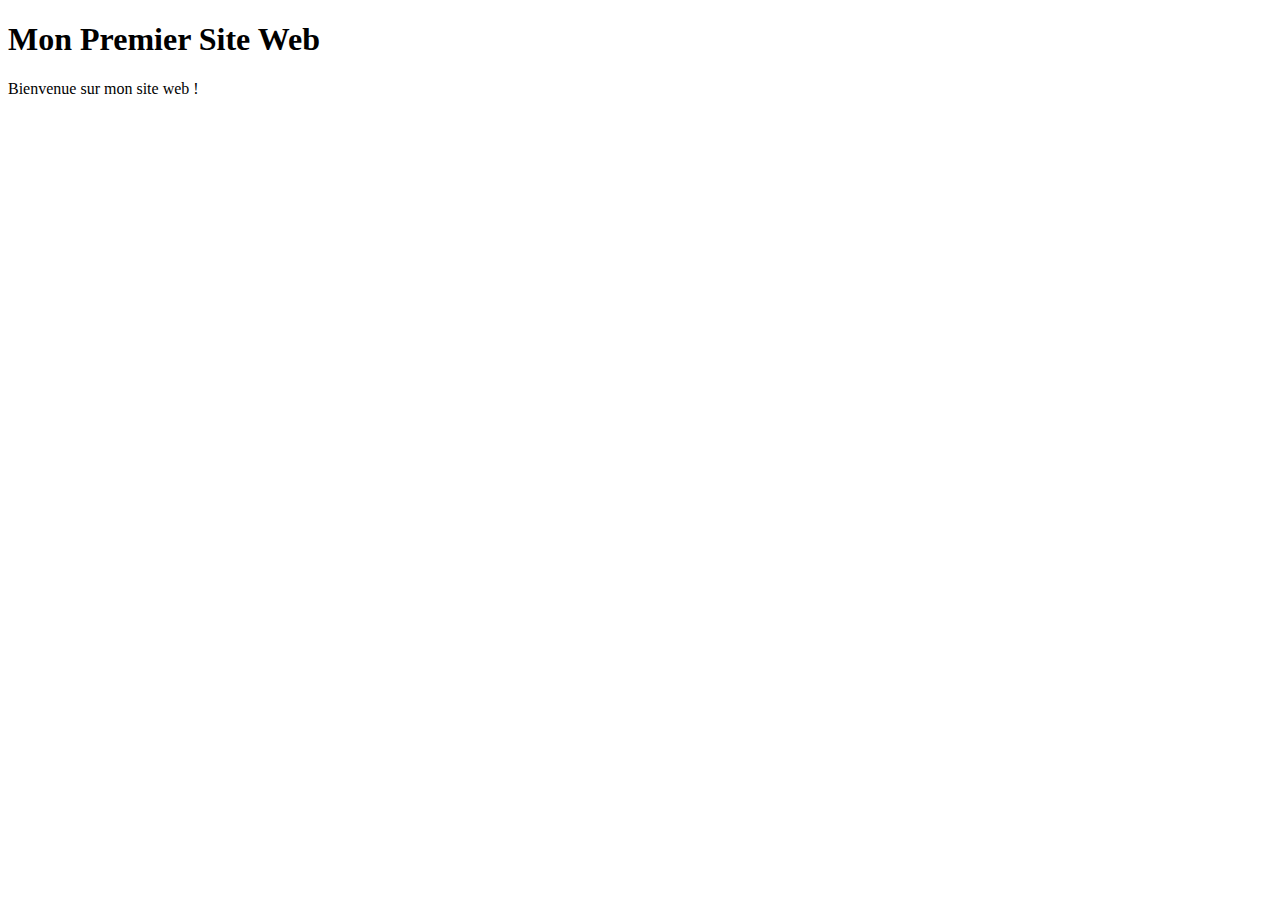
<file: Exercice1/index.html>
<!DOCTYPE html>
<html lang="fr">
  <head>
    <meta charset="UTF-8" />
    <meta name="viewport" content="width=device-width, initial-scale=1.0" />
    <title>Mon Premier Site Web</title>
    <!--Ajouter-->
    <h1>Mon Premier Site Web</h1>
    <p>Bienvenue sur mon site web !</p>
  </head>
  <body></body>
</html>
</file>
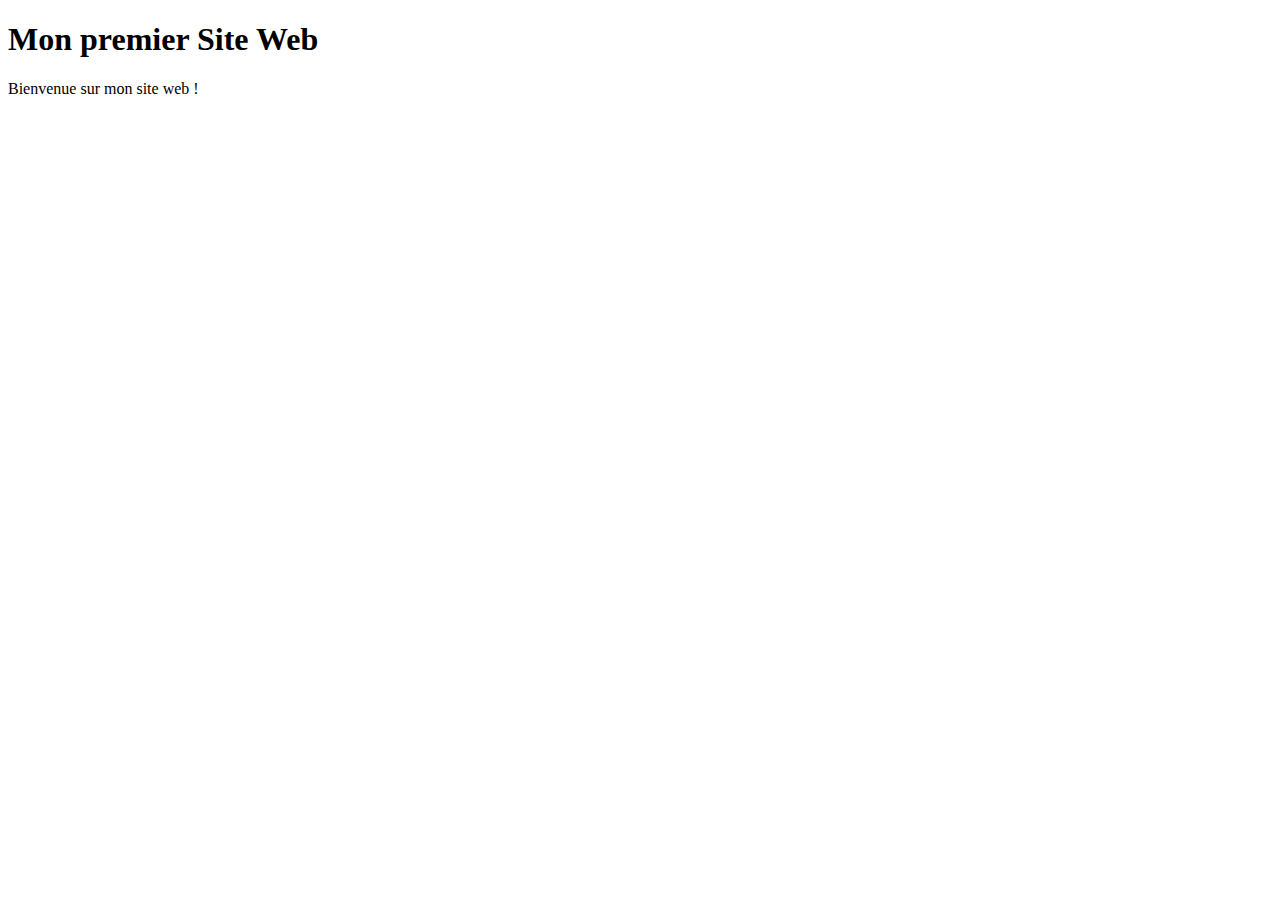
<file: Exercice10/index.html>
<!DOCTYPE html>
<html lang="fr">
  <head>
    <meta charset="UTF-8" />
    <title>Exercice 10</title>
  </head>
  <body>
    <h1>Mon premier Site Web</h1>
    <p>Bienvenue sur mon site web !</p>
    <!-- <script type="module"> import printNumbers from './printNumbers.js'; console.log(printNumbers(5)); // Affiche "1 2 3 4 5" </script>   -->
    <script type="index.js"></script>
  </body>
</html>
</file>
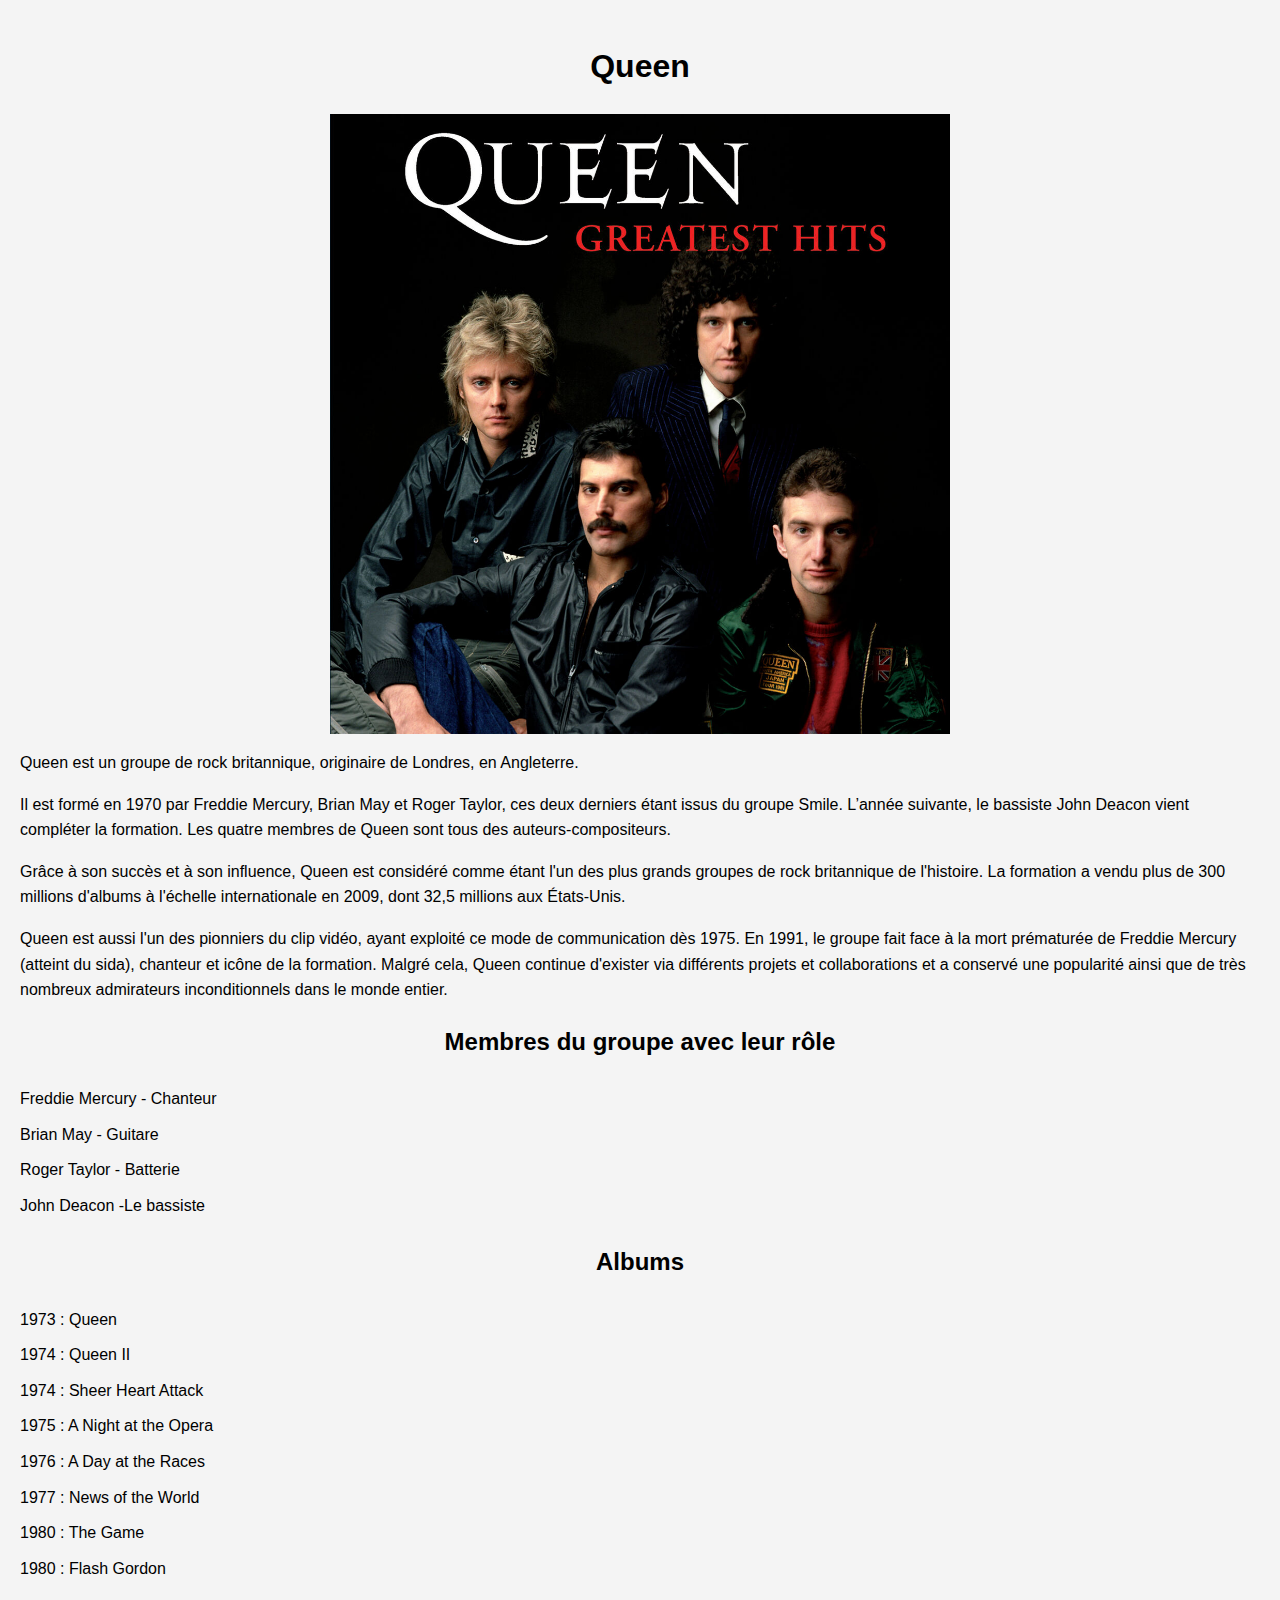
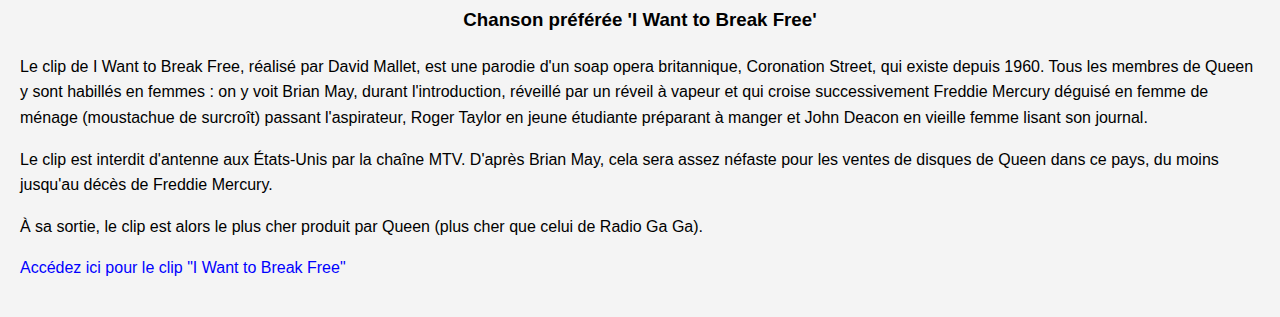
<file: Exercice2/index.html>
<!DOCTYPE html>
<html lang="fr">
  <head>
    <meta charset="UTF-8" />
    <meta name="viewport" content="width=device-width, initial-scale=1.0" />
    <link href="style.css" rel="stylesheet" />
    <title>Queen</title>
  </head>
  <body>
    <h1>Queen</h1>
    <img src="Queen.jpg" alt="Image du Groupe de Musique Queen" />
    <p>
      Queen est un groupe de rock britannique, originaire de Londres, en
      Angleterre.
    </p>
    <p>
      Il est formé en 1970 par Freddie Mercury, Brian May et Roger Taylor, ces
      deux derniers étant issus du groupe Smile. L’année suivante, le bassiste
      John Deacon vient compléter la formation. Les quatre membres de Queen sont
      tous des auteurs-compositeurs.
    </p>

    <p>
      Grâce à son succès et à son influence, Queen est considéré comme étant
      l'un des plus grands groupes de rock britannique de l'histoire. La
      formation a vendu plus de 300 millions d'albums à l'échelle internationale
      en 2009, dont 32,5 millions aux États-Unis.
    </p>

    <p>
      Queen est aussi l'un des pionniers du clip vidéo, ayant exploité ce mode
      de communication dès 1975. En 1991, le groupe fait face à la mort
      prématurée de Freddie Mercury (atteint du sida), chanteur et icône de la
      formation. Malgré cela, Queen continue d'exister via différents projets et
      collaborations et a conservé une popularité ainsi que de très nombreux
      admirateurs inconditionnels dans le monde entier.
    </p>
    <h2>Membres du groupe avec leur rôle</h2>

    <ul>
      <li>Freddie Mercury - Chanteur</li>
      <li>Brian May - Guitare</li>
      <li>Roger Taylor - Batterie</li>
      <li>John Deacon -Le bassiste</li>
    </ul>
    <h2>Albums</h2>
    <ul>
      <li>1973 : Queen</li>
      <li>1974 : Queen II</li>
      <li>1974 : Sheer Heart Attack</li>
      <li>1975 : A Night at the Opera</li>
      <li>1976 : A Day at the Races</li>
      <li>1977 : News of the World</li>
      <li>1980 : The Game</li>
      <li>1980 : Flash Gordon</li>
    </ul>

    <h3>Chanson préférée 'I Want to Break Free'</h3>
    <p>
      Le clip de I Want to Break Free, réalisé par David Mallet, est une parodie
      d'un soap opera britannique, Coronation Street, qui existe depuis 1960.
      Tous les membres de Queen y sont habillés en femmes : on y voit Brian May,
      durant l'introduction, réveillé par un réveil à vapeur et qui croise
      successivement Freddie Mercury déguisé en femme de ménage (moustachue de
      surcroît) passant l'aspirateur, Roger Taylor en jeune étudiante préparant
      à manger et John Deacon en vieille femme lisant son journal.
    </p>
    <p>
      Le clip est interdit d'antenne aux États-Unis par la chaîne MTV. D'après
      Brian May, cela sera assez néfaste pour les ventes de disques de Queen
      dans ce pays, du moins jusqu'au décès de Freddie Mercury.
    </p>
    <p>
      À sa sortie, le clip est alors le plus cher produit par Queen (plus cher
      que celui de Radio Ga Ga).
    </p>
    <p>
      <a href="https://www.youtube.com/watch?v=NkAm0u3lqH8 "
        >Accédez ici pour le clip "I Want to Break Free"</a
      >
    </p>
  </body>
</html>
</file>
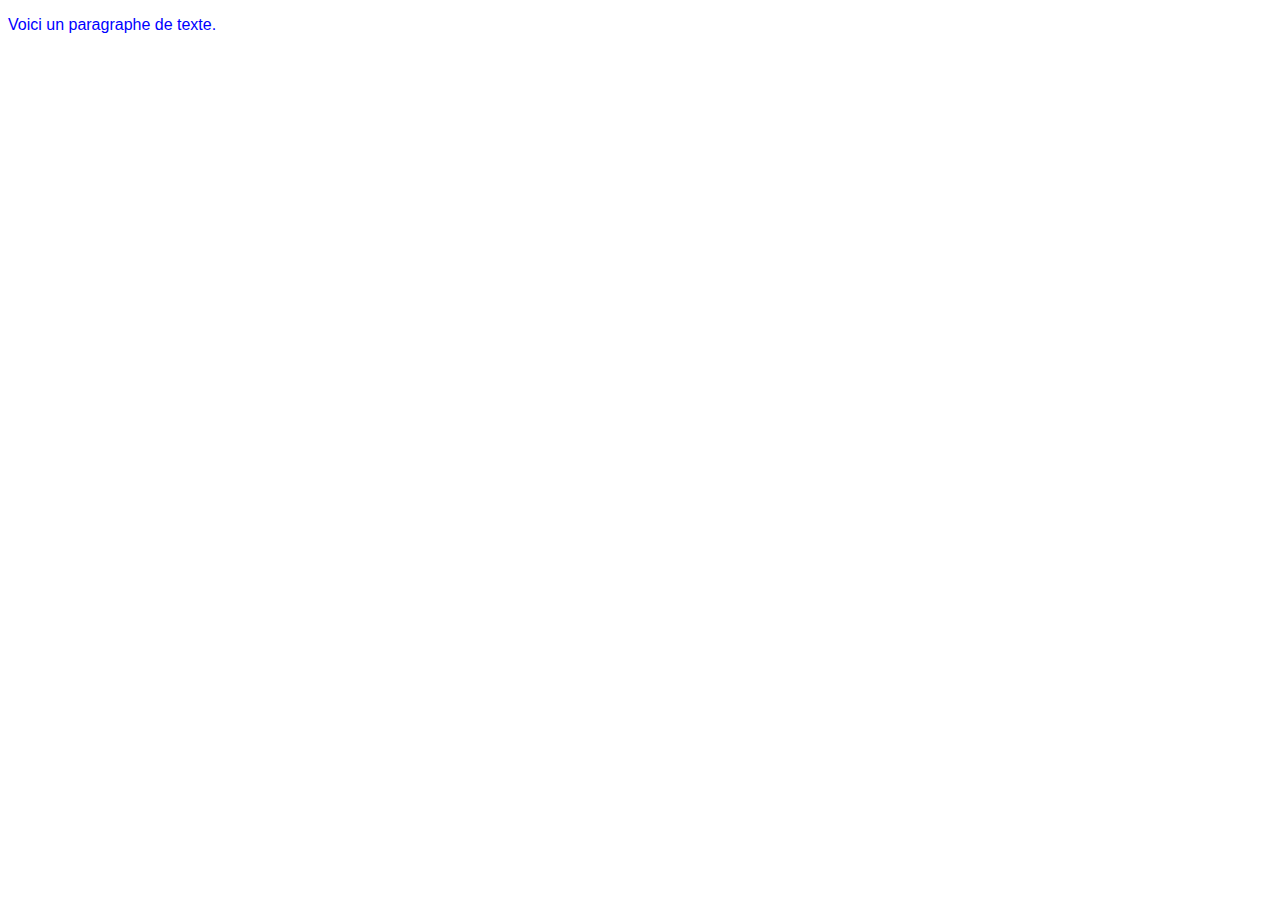
<file: Exercice3/index.html>
<!DOCTYPE html>
<html lang="fr">
  <head>
    <meta charset="UTF-8" />
    <meta name="viewport" content="width=device-width, initial-scale=1.0" />

    <title>Exercice CSS</title>
    <link rel="stylesheet" href="./style.css" />
    <!-- Lien vers le fichier CSS -->
  </head>
  <body>
    <p>Voici un paragraphe de texte.</p>
  </body>
</html>
</file>
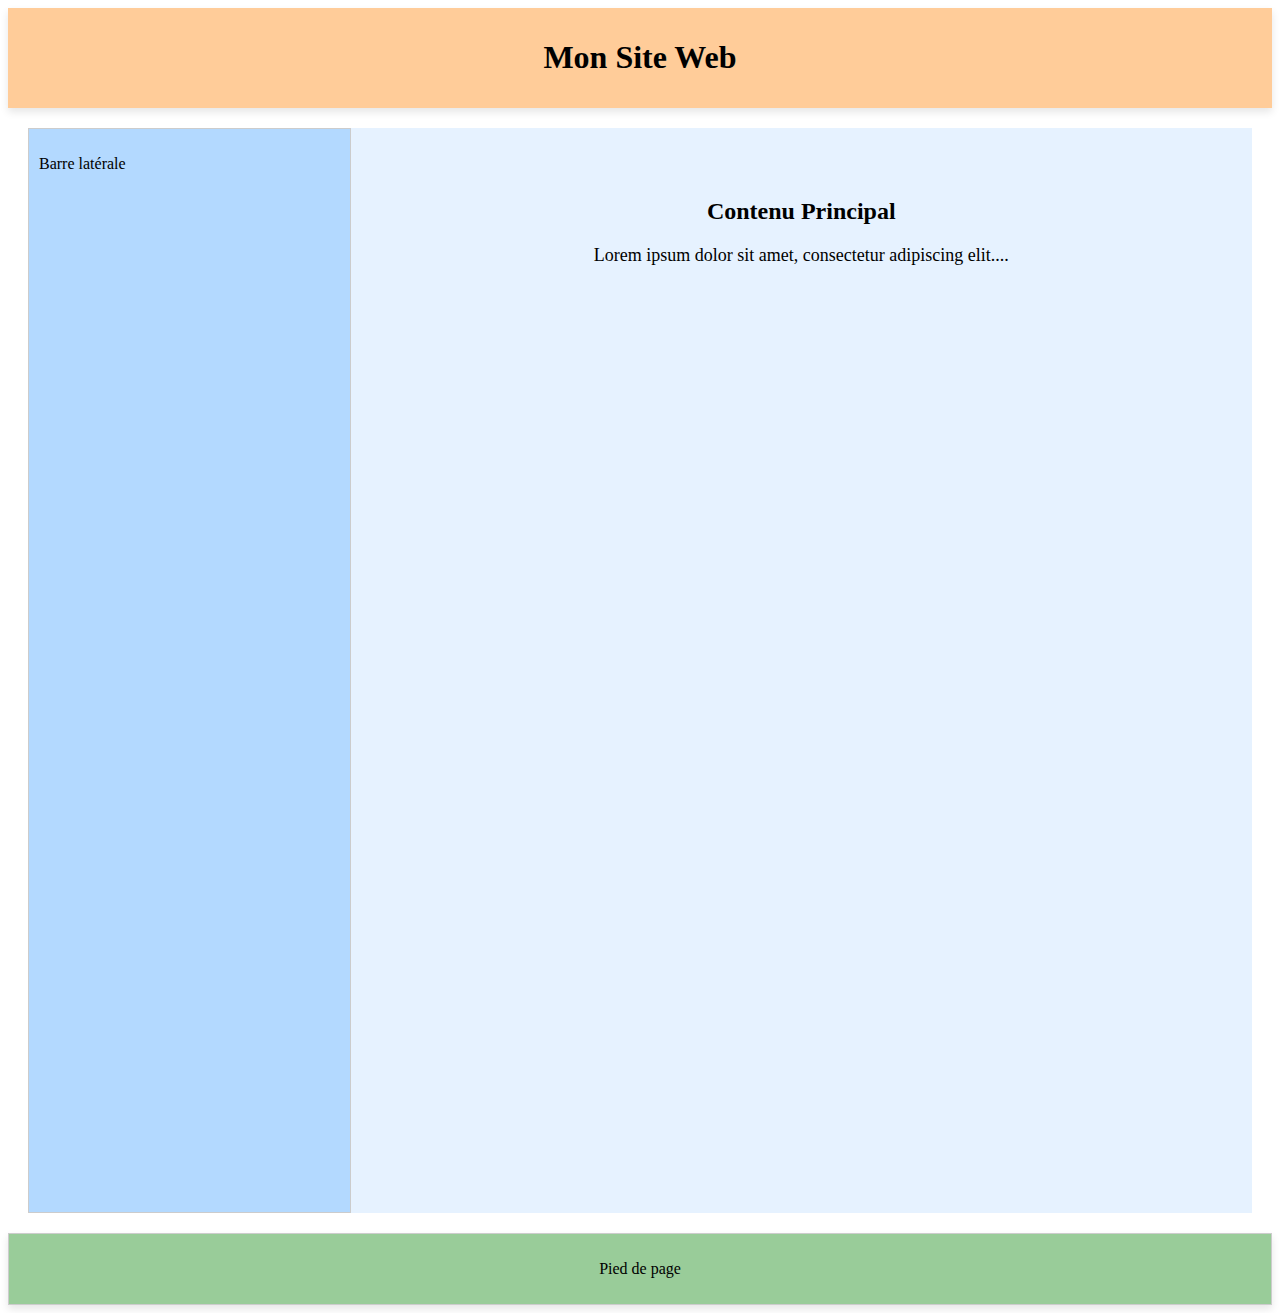
<file: Exercice4/index.html>
<!DOCTYPE html>
<html>
  <html lang="fr">
    <head>
      <meta charset="UTF-8" />
      <meta name="viewport" content="width=device-width, initial-scale=1.0" />
      <title>Exercice CSS Complexe</title>
      <link href="./style.css" rel="stylesheet" type="text/css" />
    </head>

    <body>
      <header>
        <h1>Mon Site Web</h1>
      </header>
      <main>
        <aside>
          <p>Barre latérale</p>
        </aside>
        <section>
          <h2>Contenu Principal</h2>
          <p>Lorem ipsum dolor sit amet, consectetur adipiscing elit....</p>
        </section>
      </main>
      <footer>
        <p>Pied de page</p>
      </footer>
    </body>
  </html>
</html>
</file>
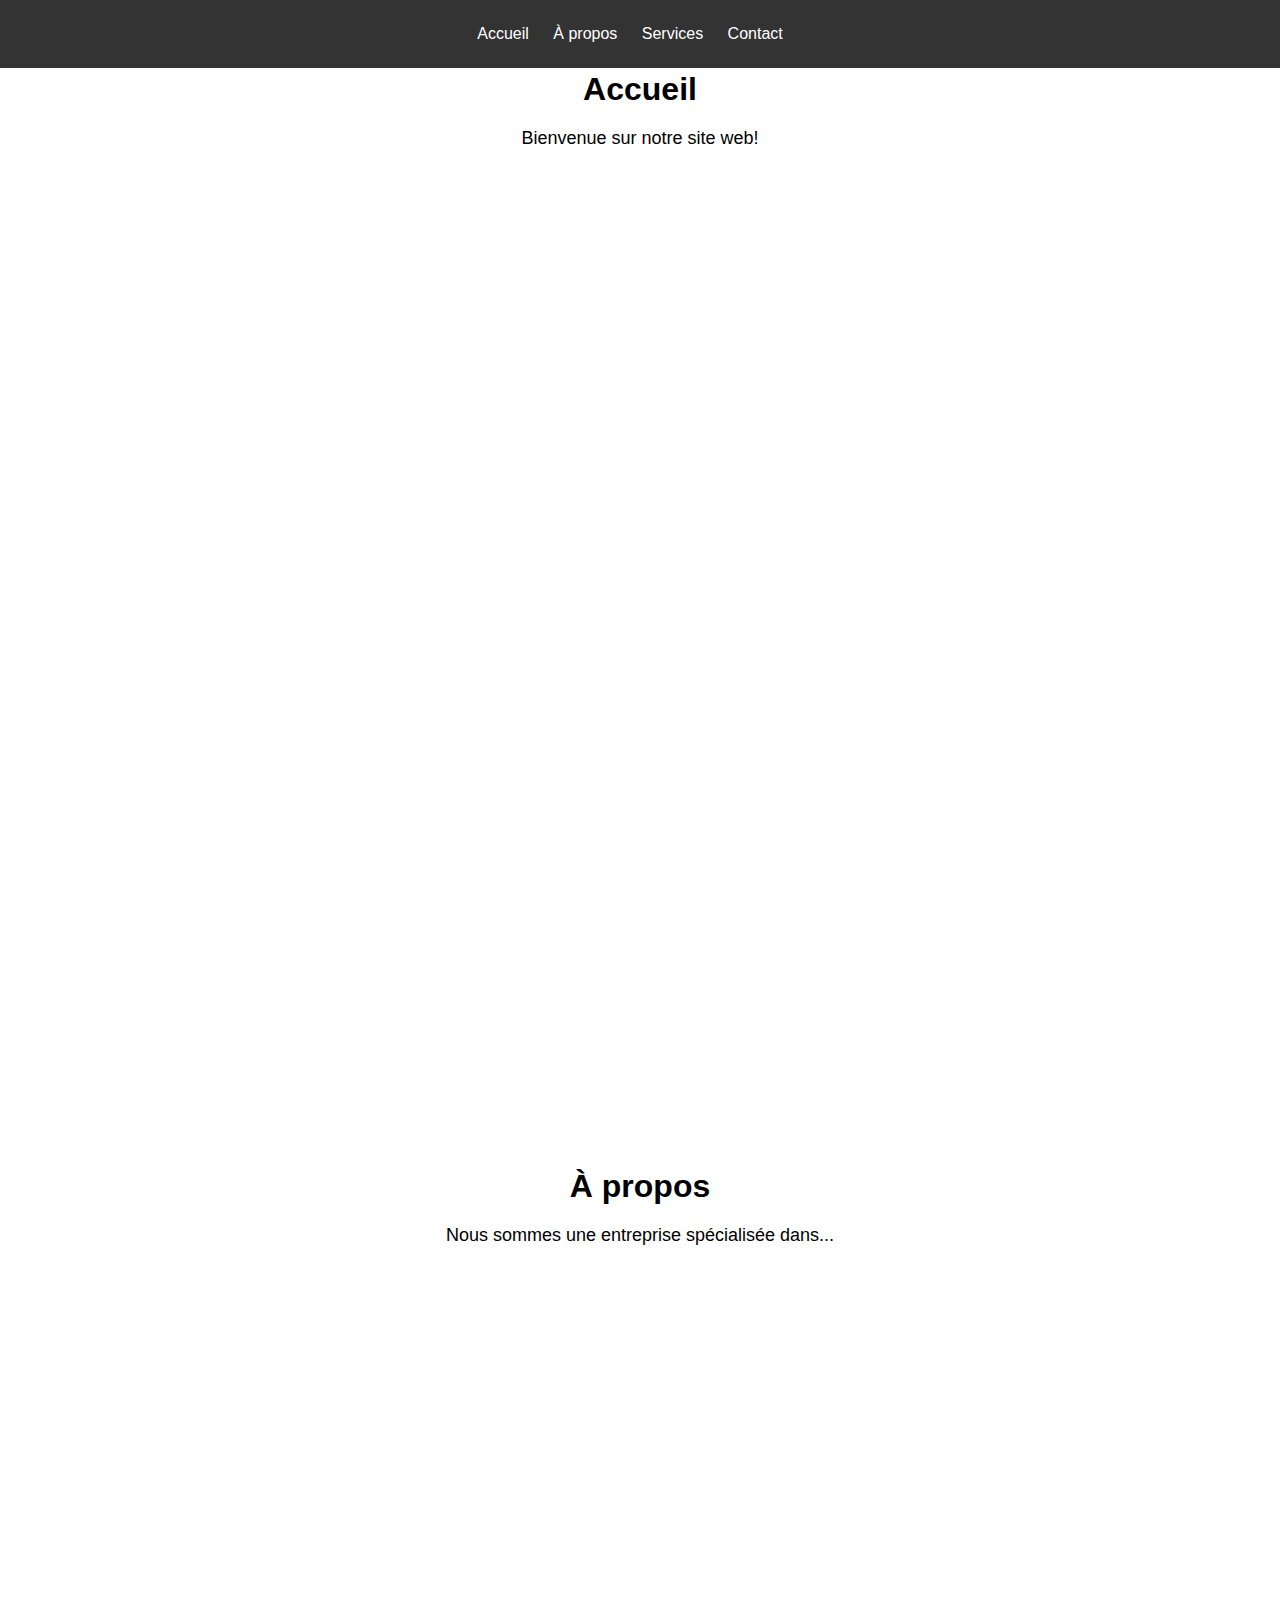
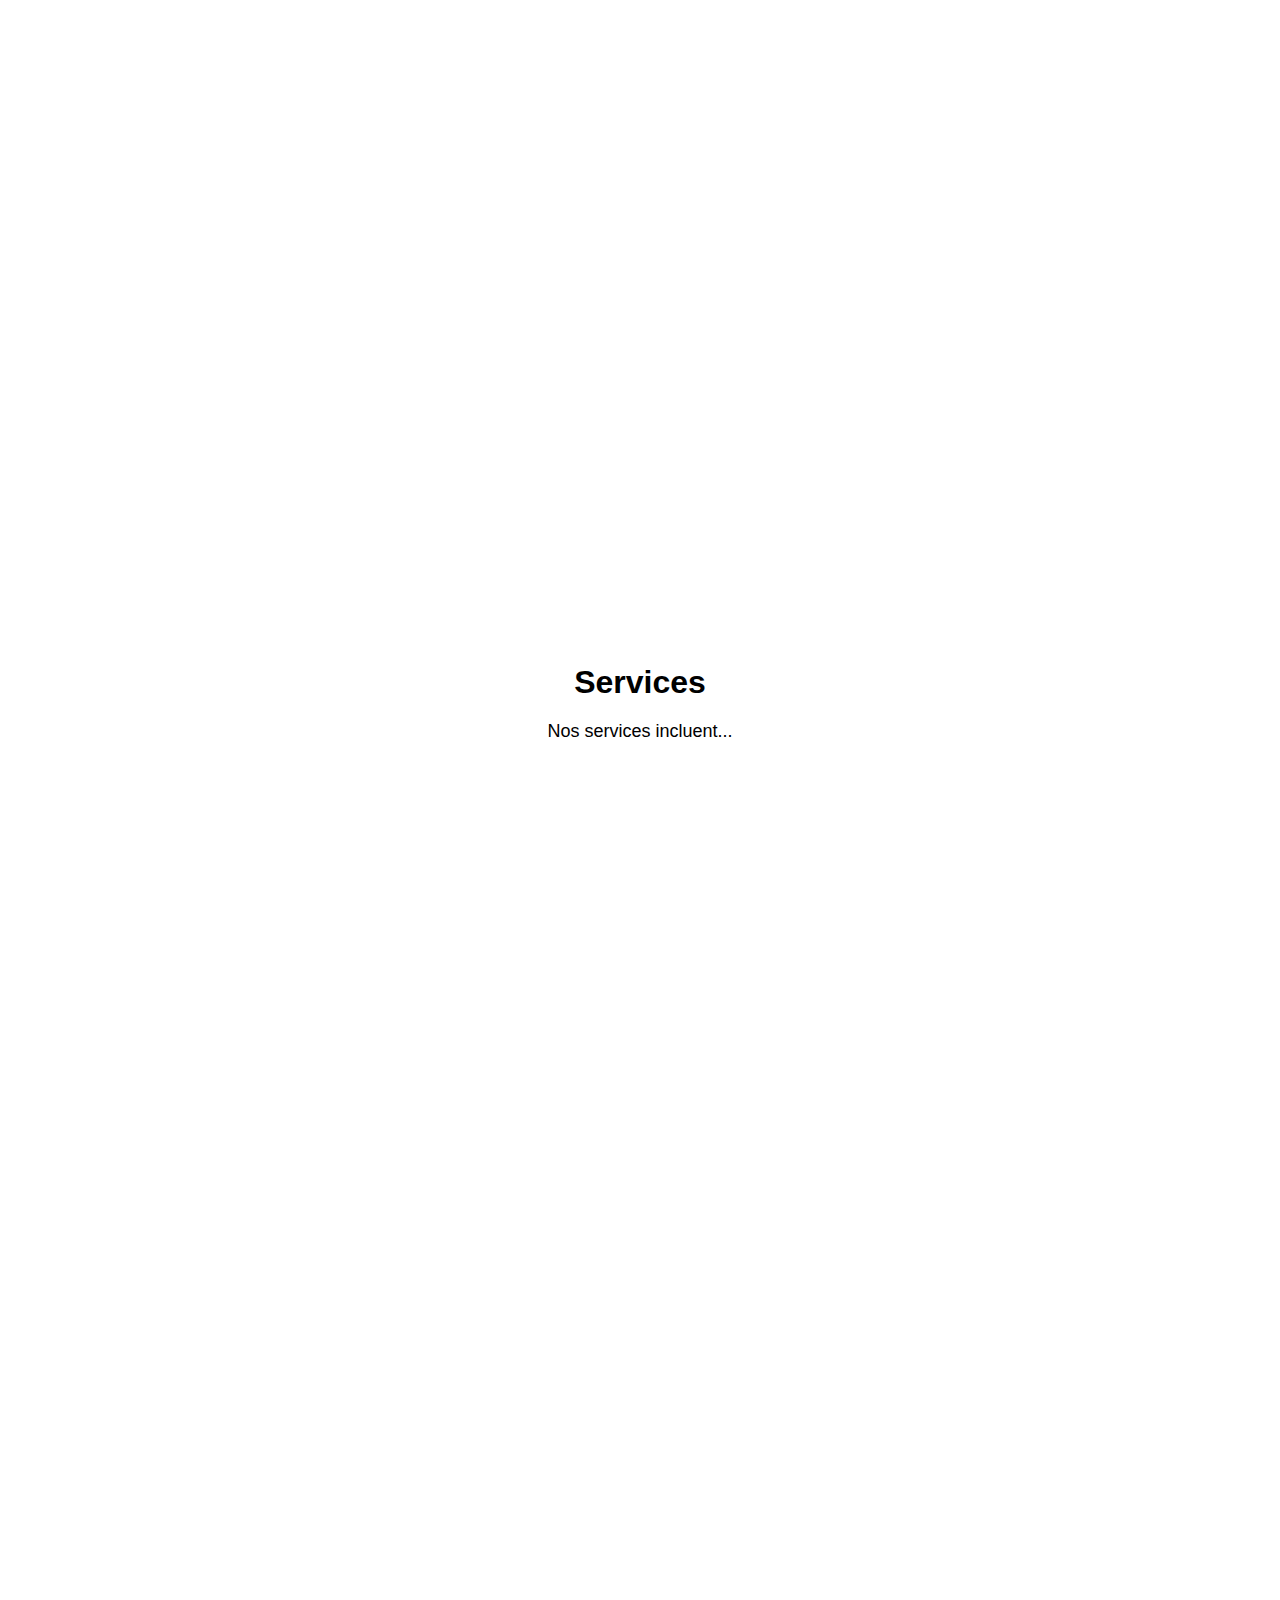
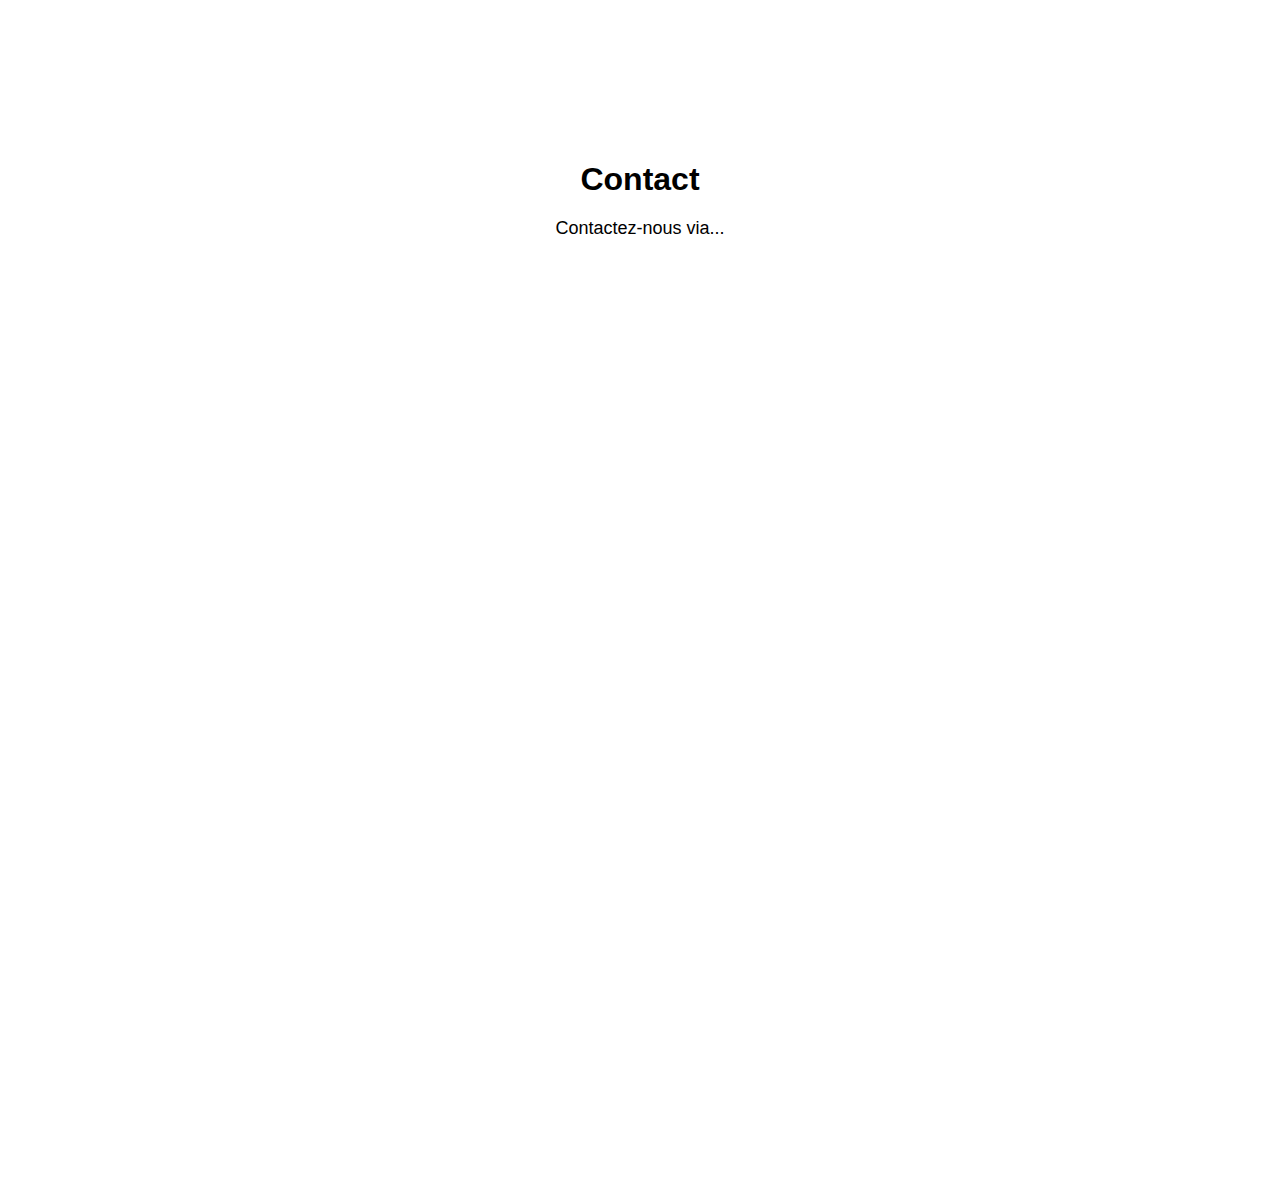
<file: Exercice5/index.html>
<!DOCTYPE html>
<html>
  <html lang="fr">
    <meta charset="UTF-8" />
    <meta name="viewport" content="width=device-width, initial-scale=1.0" />

    <head>
      <title>Exercice HTML - Navigation</title>
      <link rel="stylesheet" type="text/css" href="style.css" />
    </head>

    <body>
      <header>
        <nav>
          <ul>
            <li><a href="#accueil">Accueil</a></li>
            <li><a href="#apropos">À propos</a></li>
            <li><a href="#services">Services</a></li>
            <li><a href="#contact">Contact</a></li>
          </ul>
        </nav>
      </header>
      <section id="accueil">
        <h1>Accueil</h1>
        <p>Bienvenue sur notre site web!</p>
      </section>

      <section id="apropos">
        <!-- Modifier a-prpopos dans apropos -->
        <h1>À propos</h1>
        <p>Nous sommes une entreprise spécialisée dans...</p>
      </section>

      <section id="services">
        <h1>Services</h1>
        <p>Nos services incluent...</p>
      </section>

      <section id="contact">
        <h1>Contact</h1>
        <p>Contactez-nous via...</p>
      </section>
    </body>
  </html>
</html>
</file>
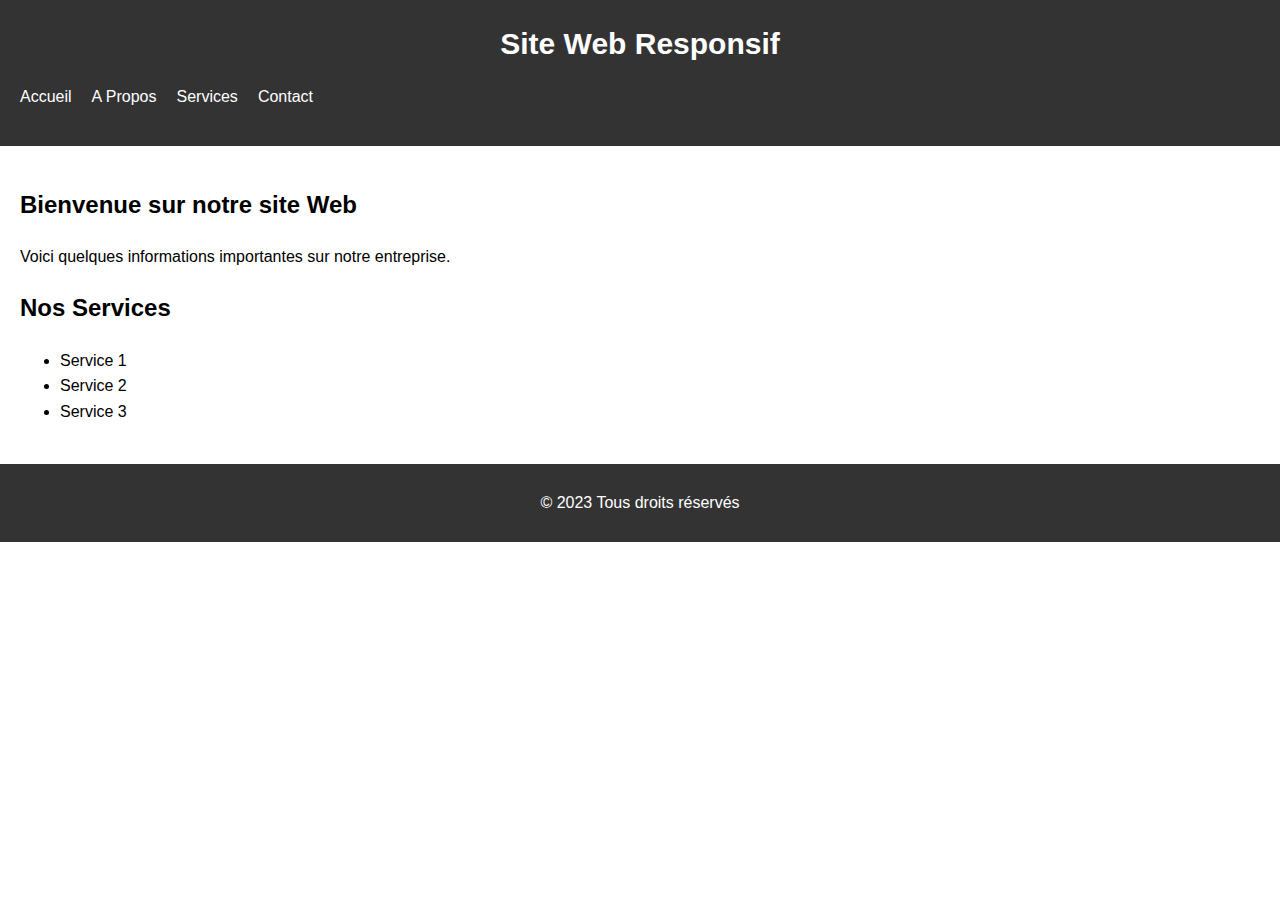
<file: Exercice7/index.html>
<!DOCTYPE html>
<html>
  <html lang="fr">
    <head>
      <meta charset="UTF-8" />
      <meta name="viewport" content="width=device-width, initial-scale=1.0" />
      <title>Site Web Responsif</title>
      <link rel="stylesheet" href="style.css" />
    </head>

    <body>
      <header>
        <h1>Site Web Responsif</h1>
        <nav>
          <ul>
            <li><a href="#">Accueil</a></li>
            <li><a href="#">A Propos</a></li>
            <li><a href="#">Services</a></li>
            <li><a href="#">Contact</a></li>
          </ul>
        </nav>
      </header>
      <main>
        <section>
          <h2>Bienvenue sur notre site Web</h2>
          <p>Voici quelques informations importantes sur notre entreprise.</p>
        </section>
        <section>
          <h2>Nos Services</h2>
          <ul>
            <li>Service 1</li>
            <li>Service 2</li>
            <li>Service 3</li>
          </ul>
        </section>
      </main>
      <footer>
        <p>&copy; 2023 Tous droits réservés</p>
      </footer>
    </body>
  </html>
</html>
</file>
<file: Exercice2/style.css>
html {
    height: 100%;
    width: 100%;
    
}


body {
    font-family: Arial, sans-serif;
    line-height: 1.6; 
    margin: 0; 
    padding: 20px;
    background-color: #f4f4f4; 
} 

h1, h2,h3 { 
        text-align: center;
}

img { 
    display: block;
    margin: 0 auto; 
    width: 50%; 
    height: auto; 
}

 ul {
    list-style: none; 
    padding: 0; 
} 

li {
    padding: 5px 0;
} 

a {
 color: #0000ff; 
 text-decoration: none; 
}
</file>
<file: Exercice3/style.css>
p{
    color: blue; /* Change la couleur du texte en bleu */
    font-family: Arial, sans-serif; /* Change la police en Arial */
    font-size: 16px; /* Change la taille du texte en 16px */
}
</file>
<file: Exercice4/style.css>
/* Couleurs d'arrière-plan */
header {
    background-color: #FFCC99;
    text-align: center;
    font-weight: bold;
    box-shadow: 0 4px 8px rgba(0, 0, 0, 0.1); /* Ajouter une ombre */
    padding: 10px;
}

main {
    background-color: #E6F2FF;
    margin: 20px; /* Marge de 20 pixels autour de la section principale */
    display: flex;
}

aside {
    background-color: #B3D9FF;
    flex: 1; /* Flex 1 pour la barre latérale */
    border: 1px solid #CCC; /* Bordure de 1 pixel grise */
    padding: 10px;
}

section {
    flex: 3; /* Flex 3 pour le contenu principal */
    padding: 10px;
}

footer {
    background-color: #99CC99;
    text-align: center;
    border: 1px solid #CCC; /* Bordure de 1 pixel grise */
    box-shadow: 0 4px 8px rgba(0, 0, 0, 0.1); /* Ajouter une ombre */
    padding: 10px;
}

/* Navigation */
nav {
    background-color: #333;
    padding: 10px 0;
    text-align: center;
}

nav ul {
    list-style: none;
    margin: 0;
    padding: 0;
}

nav li {
    display: inline;
    margin-right: 20px;
}

nav a {
    color: #fff;
    text-decoration: none;
    font-size: 16px;
}

/* Sections */
section {
    padding: 50px 0;
    text-align: center;
}

section h1 {
    font-size: 32px;
    margin-bottom: 20px;
}

section p {
    font-size: 18px;
    min-height: 100vh;
}
</file>
<file: Exercice5/style.css>
nav {
    background-color: #333;
    padding: 10px 0;
    text-align: center;
}
nav ul {
    list-style: none;
    margin: 0;
    padding: 0;
}
nav li {
    display: inline;
    margin-right: 20px;
}
nav a {
    color: #fff;
    text-decoration: none;
    font-size: 16px;
}

/* Appliquer le style aux sections */
section {
    padding: 50px 0;
    text-align: center;
    min-height: 100vh;
}
section h1 {
    font-size: 32px;
    margin-bottom: 20px;
}
section p {
    font-size: 18px;
    min-height: 100vh;
}

header { 
    background-color: #333;
     color: white;
      padding: 15px 0;
       position: fixed;
        width: 100%; 
        top: 0; 
        z-index: 1000; 
}
body { 
    font-family: Arial, sans-serif;
     margin: 0; 
    }
</file>
<file: Exercice7/style.css>
/* Styles généraux */
body {
    font-family: Arial, sans-serif;
    line-height: 1.6;
    margin: 0;
    padding: 0;
}

/* Styles du header */
header {
    background-color: #333;
    color: #fff;
    padding: 20px;
    text-align: center;
}

h1 {
    font-size: 30px;
    margin: 0;
}

nav {
    margin-top: 10px;
}

nav ul {
    list-style: none;
    padding: 0;
    display: flex;
}

nav li {
    margin-right: 20px;
}

nav li:last-child {
    margin-right: 0;
}

nav a {
    color: #fff;
    text-decoration: none;
}

/* Styles du main */
main {
    padding: 20px;
}

section {
    margin-bottom: 20px;
}
/*//  Ajouter footer/*/
footer { 
    background-color: #333; 
    color: #fff; text-align: 
    center; padding: 10px 0; 
}
/*////////////////////////////////// /*/


/* Media query pour les écrans de taille maximale de 768px */ 
@media (max-width: 768px) {
     header h1 {
         font-size: 20px; /* Réduire la taille de la police du titre principal */
         } 
         nav ul {
             display: flex;
             flex-direction: column; /* Afficher les éléments de navigation en une seule colonne */ 
             align-items: center; /* Centrer les éléments de navigation */
             } 
             nav ul li { 
                margin-bottom: 10px; /* Ajouter une marge inférieure pour espacer les éléments */ 
                 /* display: block;Changer l'affichage des éléments de navigation en bloc */ 
            }
         }
</file>
